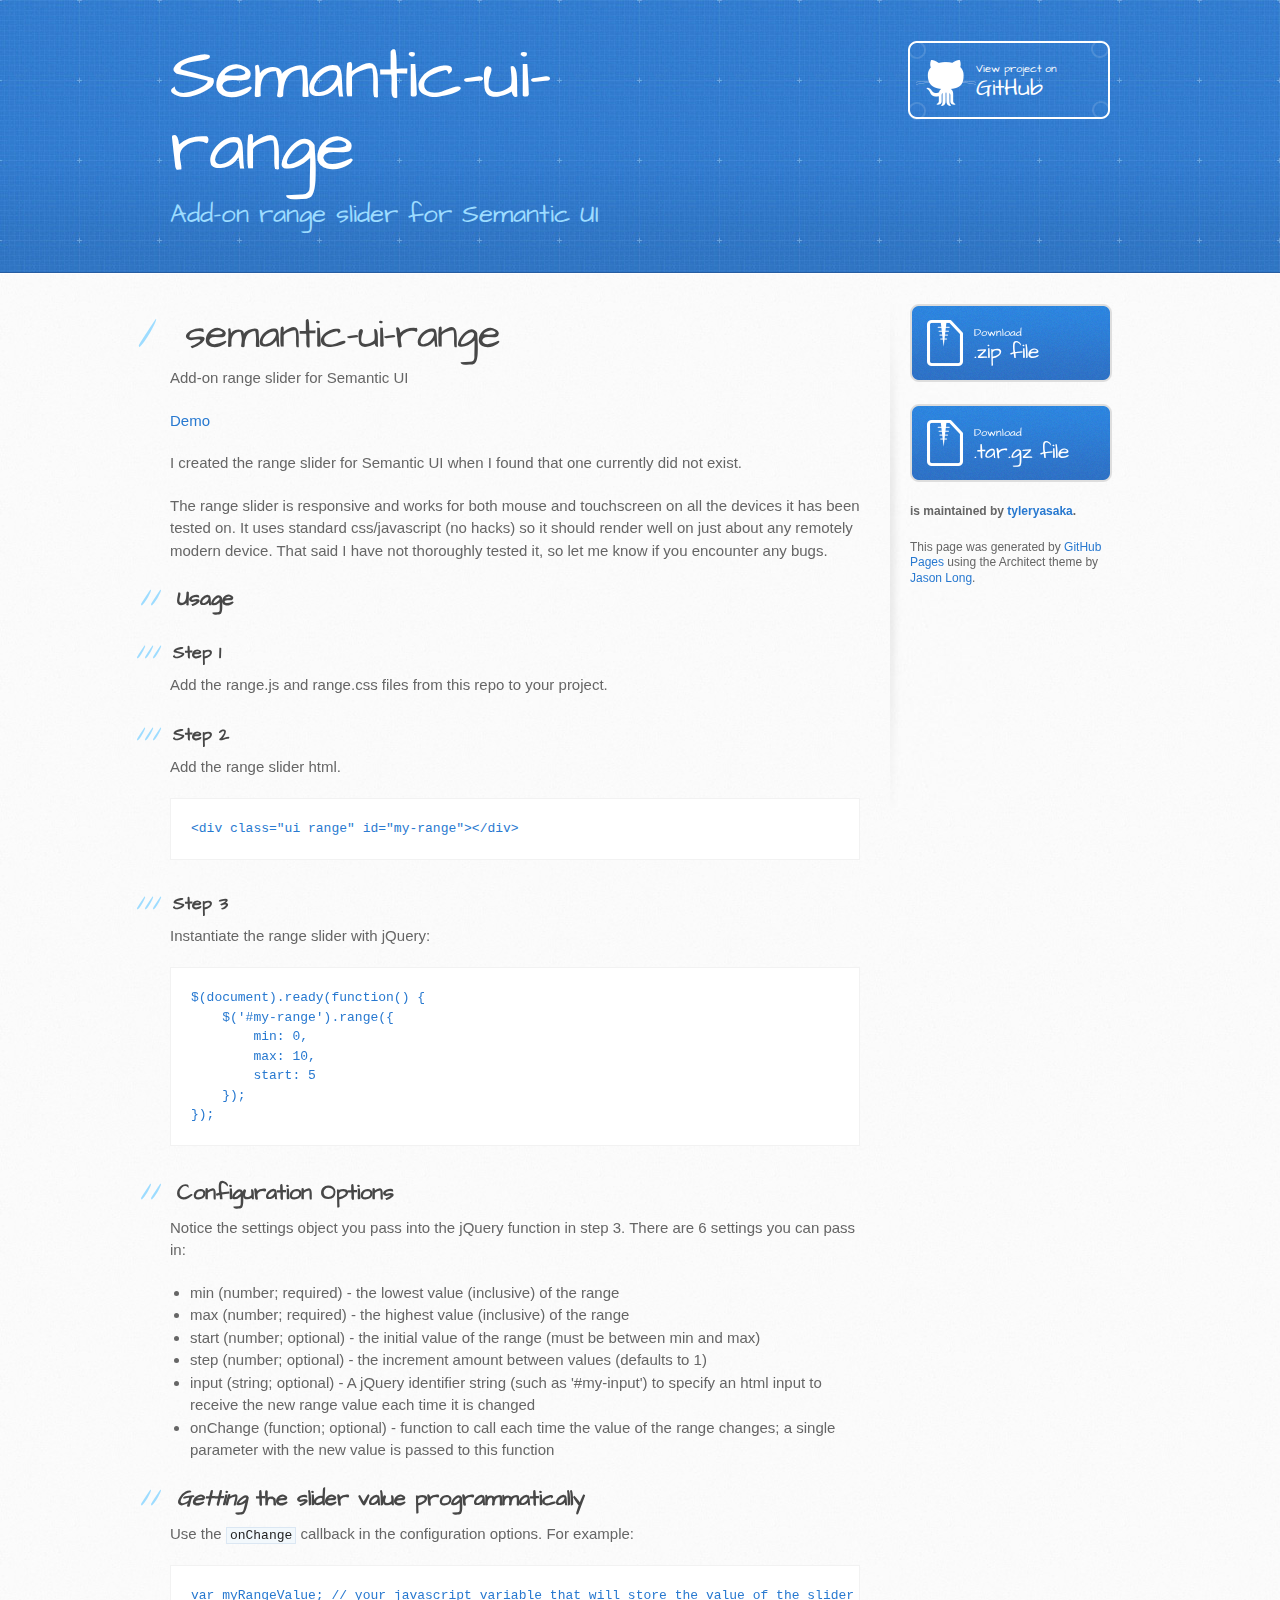
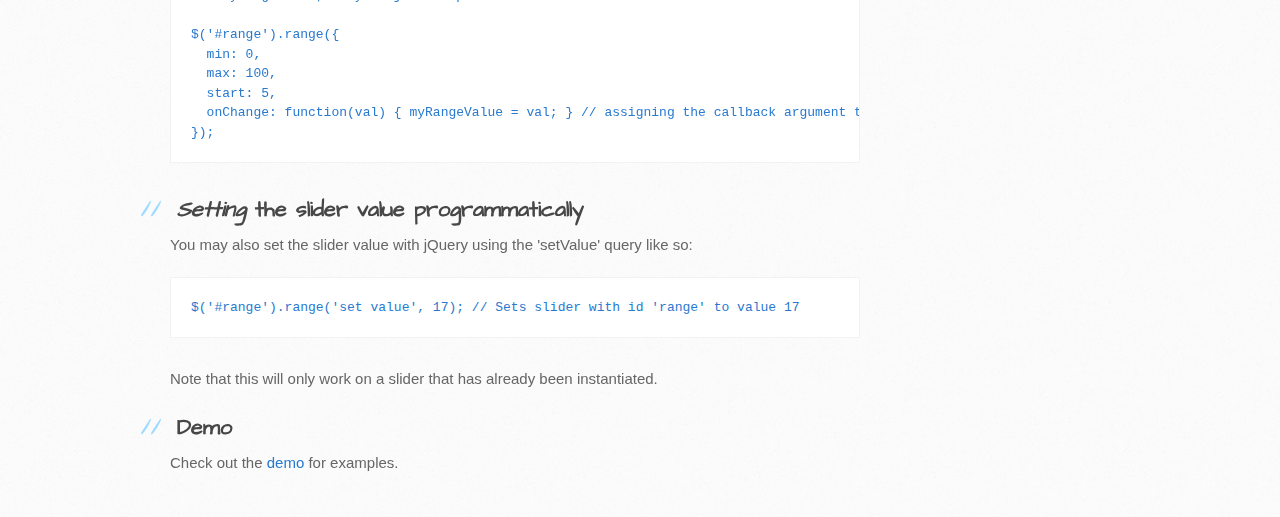
<file: index.html>
<!DOCTYPE html>
<html>
  <head>
    <meta charset='utf-8'>
    <meta http-equiv="X-UA-Compatible" content="chrome=1">
    <meta name="viewport" content="width=device-width, initial-scale=1, maximum-scale=1">
    <link href='https://fonts.googleapis.com/css?family=Architects+Daughter' rel='stylesheet' type='text/css'>
    <link rel="stylesheet" type="text/css" href="stylesheets/stylesheet.css" media="screen">
    <link rel="stylesheet" type="text/css" href="stylesheets/github-light.css" media="screen">
    <link rel="stylesheet" type="text/css" href="stylesheets/print.css" media="print">

    <!--[if lt IE 9]>
    <script src="//html5shiv.googlecode.com/svn/trunk/html5.js"></script>
    <![endif]-->

    <title>Semantic-ui-range by tyleryasaka</title>
  </head>

  <body>
    <header>
      <div class="inner">
        <h1>Semantic-ui-range</h1>
        <h2>Add-on range slider for Semantic UI</h2>
        <a href="https://github.com/tyleryasaka/semantic-ui-range" class="button"><small>View project on</small> GitHub</a>
      </div>
    </header>

    <div id="content-wrapper">
      <div class="inner clearfix">
        <section id="main-content">
          <h1>
<a id="semantic-ui-range" class="anchor" href="#semantic-ui-range" aria-hidden="true"><span aria-hidden="true" class="octicon octicon-link"></span></a>semantic-ui-range</h1>

<p>Add-on range slider for Semantic UI</p>

<p><a href="http://codepen.io/tyleryasaka/pen/KVqPbo">Demo</a></p>

<p>I created the range slider for Semantic UI when I found that one currently did not exist.</p>

<p>The range slider is responsive and works for both mouse and touchscreen on all the devices it has been tested on. It uses standard css/javascript (no hacks) so it should render well on just about any remotely modern device. That said I have not thoroughly tested it, so let me know if you encounter any bugs.</p>

<h2>
<a id="usage" class="anchor" href="#usage" aria-hidden="true"><span aria-hidden="true" class="octicon octicon-link"></span></a>Usage</h2>

<h3>
<a id="step-1" class="anchor" href="#step-1" aria-hidden="true"><span aria-hidden="true" class="octicon octicon-link"></span></a>Step 1</h3>

<p>Add the range.js and range.css files from this repo to your project.</p>

<h3>
<a id="step-2" class="anchor" href="#step-2" aria-hidden="true"><span aria-hidden="true" class="octicon octicon-link"></span></a>Step 2</h3>

<p>Add the range slider html.</p>

<pre><code>&lt;div class="ui range" id="my-range"&gt;&lt;/div&gt;
</code></pre>

<h3>
<a id="step-3" class="anchor" href="#step-3" aria-hidden="true"><span aria-hidden="true" class="octicon octicon-link"></span></a>Step 3</h3>

<p>Instantiate the range slider with jQuery:</p>

<pre><code>$(document).ready(function() {
    $('#my-range').range({
        min: 0,
        max: 10,
        start: 5
    });
});
</code></pre>

<h2>
<a id="configuration-options" class="anchor" href="#configuration-options" aria-hidden="true"><span aria-hidden="true" class="octicon octicon-link"></span></a>Configuration Options</h2>

<p>Notice the settings object you pass into the jQuery function in step 3. There are 6 settings you can pass in:</p>

<ul>
<li>min (number; required) - the lowest value (inclusive) of the range</li>
<li>max (number; required) - the highest value (inclusive) of the range</li>
<li>start (number; optional) - the initial value of the range (must be between min and max)</li>
<li>step (number; optional) - the increment amount between values (defaults to 1)</li>
<li>input (string; optional) - A jQuery identifier string (such as '#my-input') to specify an html input to receive the new range value each time it is changed</li>
<li>onChange (function; optional) - function to call each time the value of the range changes; a single parameter with the new value is passed to this function</li>
</ul>

<h2>
<a id="getting-the-slider-value-programmatically" class="anchor" href="#getting-the-slider-value-programmatically" aria-hidden="true"><span aria-hidden="true" class="octicon octicon-link"></span></a><em>Getting</em> the slider value programmatically</h2>

<p>Use the <code>onChange</code> callback in the configuration options. For example:</p>

<pre><code>var myRangeValue; // your javascript variable that will store the value of the slider

$('#range').range({
  min: 0,
  max: 100,
  start: 5,
  onChange: function(val) { myRangeValue = val; } // assigning the callback argument to your variable each time the value changes
});
</code></pre>

<h2>
<a id="setting-the-slider-value-programmatically" class="anchor" href="#setting-the-slider-value-programmatically" aria-hidden="true"><span aria-hidden="true" class="octicon octicon-link"></span></a><em>Setting</em> the slider value programmatically</h2>

<p>You may also set the slider value with jQuery using the 'setValue' query like so:</p>

<pre><code>$('#range').range('set value', 17); // Sets slider with id 'range' to value 17
</code></pre>

<p>Note that this will only work on a slider that has already been instantiated.</p>

<h2>
<a id="demo" class="anchor" href="#demo" aria-hidden="true"><span aria-hidden="true" class="octicon octicon-link"></span></a>Demo</h2>

<p>Check out the <a href="http://codepen.io/tyleryasaka/pen/KVqPbo">demo</a> for examples.</p>
        </section>

        <aside id="sidebar">
          <a href="https://github.com/tyleryasaka/semantic-ui-range/zipball/master" class="button">
            <small>Download</small>
            .zip file
          </a>
          <a href="https://github.com/tyleryasaka/semantic-ui-range/tarball/master" class="button">
            <small>Download</small>
            .tar.gz file
          </a>

          <p class="repo-owner"><a href="https://github.com/tyleryasaka/semantic-ui-range"></a> is maintained by <a href="https://github.com/tyleryasaka">tyleryasaka</a>.</p>

          <p>This page was generated by <a href="https://pages.github.com">GitHub Pages</a> using the Architect theme by <a href="https://twitter.com/jasonlong">Jason Long</a>.</p>
        </aside>
      </div>
    </div>

  
  </body>
</html>
</file>
<file: stylesheets/github-light.css>
/*
The MIT License (MIT)

Copyright (c) 2016 GitHub, Inc.

Permission is hereby granted, free of charge, to any person obtaining a copy
of this software and associated documentation files (the "Software"), to deal
in the Software without restriction, including without limitation the rights
to use, copy, modify, merge, publish, distribute, sublicense, and/or sell
copies of the Software, and to permit persons to whom the Software is
furnished to do so, subject to the following conditions:

The above copyright notice and this permission notice shall be included in all
copies or substantial portions of the Software.

THE SOFTWARE IS PROVIDED "AS IS", WITHOUT WARRANTY OF ANY KIND, EXPRESS OR
IMPLIED, INCLUDING BUT NOT LIMITED TO THE WARRANTIES OF MERCHANTABILITY,
FITNESS FOR A PARTICULAR PURPOSE AND NONINFRINGEMENT. IN NO EVENT SHALL THE
AUTHORS OR COPYRIGHT HOLDERS BE LIABLE FOR ANY CLAIM, DAMAGES OR OTHER
LIABILITY, WHETHER IN AN ACTION OF CONTRACT, TORT OR OTHERWISE, ARISING FROM,
OUT OF OR IN CONNECTION WITH THE SOFTWARE OR THE USE OR OTHER DEALINGS IN THE
SOFTWARE.

*/

.pl-c /* comment */ {
  color: #969896;
}

.pl-c1 /* constant, variable.other.constant, support, meta.property-name, support.constant, support.variable, meta.module-reference, markup.raw, meta.diff.header */,
.pl-s .pl-v /* string variable */ {
  color: #0086b3;
}

.pl-e /* entity */,
.pl-en /* entity.name */ {
  color: #795da3;
}

.pl-smi /* variable.parameter.function, storage.modifier.package, storage.modifier.import, storage.type.java, variable.other */,
.pl-s .pl-s1 /* string source */ {
  color: #333;
}

.pl-ent /* entity.name.tag */ {
  color: #63a35c;
}

.pl-k /* keyword, storage, storage.type */ {
  color: #a71d5d;
}

.pl-s /* string */,
.pl-pds /* punctuation.definition.string, string.regexp.character-class */,
.pl-s .pl-pse .pl-s1 /* string punctuation.section.embedded source */,
.pl-sr /* string.regexp */,
.pl-sr .pl-cce /* string.regexp constant.character.escape */,
.pl-sr .pl-sre /* string.regexp source.ruby.embedded */,
.pl-sr .pl-sra /* string.regexp string.regexp.arbitrary-repitition */ {
  color: #183691;
}

.pl-v /* variable */ {
  color: #ed6a43;
}

.pl-id /* invalid.deprecated */ {
  color: #b52a1d;
}

.pl-ii /* invalid.illegal */ {
  color: #f8f8f8;
  background-color: #b52a1d;
}

.pl-sr .pl-cce /* string.regexp constant.character.escape */ {
  font-weight: bold;
  color: #63a35c;
}

.pl-ml /* markup.list */ {
  color: #693a17;
}

.pl-mh /* markup.heading */,
.pl-mh .pl-en /* markup.heading entity.name */,
.pl-ms /* meta.separator */ {
  font-weight: bold;
  color: #1d3e81;
}

.pl-mq /* markup.quote */ {
  color: #008080;
}

.pl-mi /* markup.italic */ {
  font-style: italic;
  color: #333;
}

.pl-mb /* markup.bold */ {
  font-weight: bold;
  color: #333;
}

.pl-md /* markup.deleted, meta.diff.header.from-file */ {
  color: #bd2c00;
  background-color: #ffecec;
}

.pl-mi1 /* markup.inserted, meta.diff.header.to-file */ {
  color: #55a532;
  background-color: #eaffea;
}

.pl-mdr /* meta.diff.range */ {
  font-weight: bold;
  color: #795da3;
}

.pl-mo /* meta.output */ {
  color: #1d3e81;
}
</file>
<file: stylesheets/print.css>
html, body, div, span, applet, object, iframe,
h1, h2, h3, h4, h5, h6, p, blockquote, pre,
a, abbr, acronym, address, big, cite, code,
del, dfn, em, img, ins, kbd, q, s, samp,
small, strike, strong, sub, sup, tt, var,
b, u, i, center,
dl, dt, dd, ol, ul, li,
fieldset, form, label, legend,
table, caption, tbody, tfoot, thead, tr, th, td,
article, aside, canvas, details, embed,
figure, figcaption, footer, header, hgroup,
menu, nav, output, ruby, section, summary,
time, mark, audio, video {
  padding: 0;
  margin: 0;
  font: inherit;
  font-size: 100%;
  vertical-align: baseline;
  border: 0;
}
/* HTML5 display-role reset for older browsers */
article, aside, details, figcaption, figure,
footer, header, hgroup, menu, nav, section {
  display: block;
}
body {
  line-height: 1;
}
ol, ul {
  list-style: none;
}
blockquote, q {
  quotes: none;
}
blockquote:before, blockquote:after,
q:before, q:after {
  content: '';
  content: none;
}
table {
  border-spacing: 0;
  border-collapse: collapse;
}
body {
  font-family: 'Helvetica Neue', Helvetica, Arial, serif;
  font-size: 13px;
  line-height: 1.5;
  color: #000;
}

a {
  font-weight: bold;
  color: #d5000d;
}

header {
  padding-top: 35px;
  padding-bottom: 10px;
}

header h1 {
  font-size: 48px;
  font-weight: bold;
  line-height: 1.2;
  color: #303030;
  letter-spacing: -1px;
}

header h2 {
  font-size: 24px;
  font-weight: normal;
  line-height: 1.3;
  color: #aaa;
  letter-spacing: -1px;
}
#downloads {
  display: none;
}
#main_content {
  padding-top: 20px;
}

code, pre {
  margin-bottom: 30px;
  font-family: Monaco, "Bitstream Vera Sans Mono", "Lucida Console", Terminal;
  font-size: 12px;
  color: #222;
}

code {
  padding: 0 3px;
}

pre {
  padding: 20px;
  overflow: auto;
  border: solid 1px #ddd;
}
pre code {
  padding: 0;
}

ul, ol, dl {
  margin-bottom: 20px;
}


/* COMMON STYLES */

table {
  width: 100%;
  border: 1px solid #ebebeb;
}

th {
  font-weight: 500;
}

td {
  font-weight: 300;
  text-align: center;
  border: 1px solid #ebebeb;
}

form {
  padding: 20px;
  background: #f2f2f2;

}


/* GENERAL ELEMENT TYPE STYLES */

h1 {
  font-size: 2.8em;
}

h2 {
  margin-bottom: 8px;
  font-size: 22px;
  font-weight: bold;
  color: #303030;
}

h3 {
  margin-bottom: 8px;
  font-size: 18px;
  font-weight: bold;
  color: #d5000d;
}

h4 {
  font-size: 16px;
  font-weight: bold;
  color: #303030;
}

h5 {
  font-size: 1em;
  color: #303030;
}

h6 {
  font-size: .8em;
  color: #303030;
}

p {
  margin-bottom: 20px;
  font-weight: 300;
}

a {
  text-decoration: none;
}

p a {
  font-weight: 400;
}

blockquote {
  padding: 0 0 0 30px;
  margin-bottom: 20px;
  font-size: 1.6em;
  border-left: 10px solid #e9e9e9;
}

ul li {
  padding-left: 20px;
  list-style-position: inside;
  list-style: disc;
}

ol li {
  padding-left: 3px;
  list-style-position: inside;
  list-style: decimal;
}

dl dd {
  font-style: italic;
  font-weight: 100;
}

footer {
  padding-top: 20px;
  padding-bottom: 30px;
  margin-top: 40px;
  font-size: 13px;
  color: #aaa;
}

footer a {
  color: #666;
}

/* MISC */
.clearfix:after {
  display: block;
  height: 0;
  clear: both;
  visibility: hidden;
  content: '.';
}

.clearfix {display: inline-block;}
* html .clearfix {height: 1%;}
.clearfix {display: block;}
</file>
<file: stylesheets/stylesheet.css>
/*! normalize.css v3.0.2 | MIT License | git.io/normalize */

/**
 * 1. Set default font family to sans-serif.
 * 2. Prevent iOS text size adjust after orientation change, without disabling
 *    user zoom.
 */

html {
  font-family: sans-serif; /* 1 */
  -webkit-text-size-adjust: 100%; /* 2 */
  -ms-text-size-adjust: 100%; /* 2 */
}

/**
 * Remove default margin.
 */

body {
  margin: 0;
}

/* HTML5 display definitions
   ========================================================================== */

/**
 * Correct `block` display not defined for any HTML5 element in IE 8/9.
 * Correct `block` display not defined for `details` or `summary` in IE 10/11
 * and Firefox.
 * Correct `block` display not defined for `main` in IE 11.
 */

article,
aside,
details,
figcaption,
figure,
footer,
header,
hgroup,
main,
menu,
nav,
section,
summary {
  display: block;
}

/**
 * 1. Correct `inline-block` display not defined in IE 8/9.
 * 2. Normalize vertical alignment of `progress` in Chrome, Firefox, and Opera.
 */

audio,
canvas,
progress,
video {
  display: inline-block; /* 1 */
  vertical-align: baseline; /* 2 */
}

/**
 * Prevent modern browsers from displaying `audio` without controls.
 * Remove excess height in iOS 5 devices.
 */

audio:not([controls]) {
  display: none;
  height: 0;
}

/**
 * Address `[hidden]` styling not present in IE 8/9/10.
 * Hide the `template` element in IE 8/9/11, Safari, and Firefox < 22.
 */

[hidden],
template {
  display: none;
}

/* Links
   ========================================================================== */

/**
 * Remove the gray background color from active links in IE 10.
 */

a {
  background-color: transparent;
}

/**
 * Improve readability when focused and also mouse hovered in all browsers.
 */

a:active,
a:hover {
  outline: 0;
}

/* Text-level semantics
   ========================================================================== */

/**
 * Address styling not present in IE 8/9/10/11, Safari, and Chrome.
 */

abbr[title] {
  border-bottom: 1px dotted;
}

/**
 * Address style set to `bolder` in Firefox 4+, Safari, and Chrome.
 */

b,
strong {
  font-weight: bold;
}

/**
 * Address styling not present in Safari and Chrome.
 */

dfn {
  font-style: italic;
}

/**
 * Address variable `h1` font-size and margin within `section` and `article`
 * contexts in Firefox 4+, Safari, and Chrome.
 */

h1 {
  margin: 0.67em 0;
  font-size: 2em;
}

/**
 * Address styling not present in IE 8/9.
 */

mark {
  color: #000;
  background: #ff0;
}

/**
 * Address inconsistent and variable font size in all browsers.
 */

small {
  font-size: 80%;
}

/**
 * Prevent `sub` and `sup` affecting `line-height` in all browsers.
 */

sub,
sup {
  position: relative;
  font-size: 75%;
  line-height: 0;
  vertical-align: baseline;
}

sup {
  top: -0.5em;
}

sub {
  bottom: -0.25em;
}

/* Embedded content
   ========================================================================== */

/**
 * Remove border when inside `a` element in IE 8/9/10.
 */

img {
  border: 0;
}

/**
 * Correct overflow not hidden in IE 9/10/11.
 */

svg:not(:root) {
  overflow: hidden;
}

/* Grouping content
   ========================================================================== */

/**
 * Address margin not present in IE 8/9 and Safari.
 */

figure {
  margin: 1em 40px;
}

/**
 * Address differences between Firefox and other browsers.
 */

hr {
  height: 0;
  -moz-box-sizing: content-box;
  box-sizing: content-box;
}

/**
 * Contain overflow in all browsers.
 */

pre {
  overflow: auto;
}

/**
 * Address odd `em`-unit font size rendering in all browsers.
 */

code,
kbd,
pre,
samp {
  font-family: monospace, monospace;
  font-size: 1em;
}

/* Forms
   ========================================================================== */

/**
 * Known limitation: by default, Chrome and Safari on OS X allow very limited
 * styling of `select`, unless a `border` property is set.
 */

/**
 * 1. Correct color not being inherited.
 *    Known issue: affects color of disabled elements.
 * 2. Correct font properties not being inherited.
 * 3. Address margins set differently in Firefox 4+, Safari, and Chrome.
 */

button,
input,
optgroup,
select,
textarea {
  margin: 0; /* 3 */
  font: inherit; /* 2 */
  color: inherit; /* 1 */
}

/**
 * Address `overflow` set to `hidden` in IE 8/9/10/11.
 */

button {
  overflow: visible;
}

/**
 * Address inconsistent `text-transform` inheritance for `button` and `select`.
 * All other form control elements do not inherit `text-transform` values.
 * Correct `button` style inheritance in Firefox, IE 8/9/10/11, and Opera.
 * Correct `select` style inheritance in Firefox.
 */

button,
select {
  text-transform: none;
}

/**
 * 1. Avoid the WebKit bug in Android 4.0.* where (2) destroys native `audio`
 *    and `video` controls.
 * 2. Correct inability to style clickable `input` types in iOS.
 * 3. Improve usability and consistency of cursor style between image-type
 *    `input` and others.
 */

button,
html input[type="button"], /* 1 */
input[type="reset"],
input[type="submit"] {
  -webkit-appearance: button; /* 2 */
  cursor: pointer; /* 3 */
}

/**
 * Re-set default cursor for disabled elements.
 */

button[disabled],
html input[disabled] {
  cursor: default;
}

/**
 * Remove inner padding and border in Firefox 4+.
 */

button::-moz-focus-inner,
input::-moz-focus-inner {
  padding: 0;
  border: 0;
}

/**
 * Address Firefox 4+ setting `line-height` on `input` using `!important` in
 * the UA stylesheet.
 */

input {
  line-height: normal;
}

/**
 * It's recommended that you don't attempt to style these elements.
 * Firefox's implementation doesn't respect box-sizing, padding, or width.
 *
 * 1. Address box sizing set to `content-box` in IE 8/9/10.
 * 2. Remove excess padding in IE 8/9/10.
 */

input[type="checkbox"],
input[type="radio"] {
  box-sizing: border-box; /* 1 */
  padding: 0; /* 2 */
}

/**
 * Fix the cursor style for Chrome's increment/decrement buttons. For certain
 * `font-size` values of the `input`, it causes the cursor style of the
 * decrement button to change from `default` to `text`.
 */

input[type="number"]::-webkit-inner-spin-button,
input[type="number"]::-webkit-outer-spin-button {
  height: auto;
}

/**
 * 1. Address `appearance` set to `searchfield` in Safari and Chrome.
 * 2. Address `box-sizing` set to `border-box` in Safari and Chrome
 *    (include `-moz` to future-proof).
 */

input[type="search"] {
  -webkit-box-sizing: content-box; /* 2 */
  -moz-box-sizing: content-box;
  box-sizing: content-box;
  -webkit-appearance: textfield; /* 1 */
}

/**
 * Remove inner padding and search cancel button in Safari and Chrome on OS X.
 * Safari (but not Chrome) clips the cancel button when the search input has
 * padding (and `textfield` appearance).
 */

input[type="search"]::-webkit-search-cancel-button,
input[type="search"]::-webkit-search-decoration {
  -webkit-appearance: none;
}

/**
 * Define consistent border, margin, and padding.
 */

fieldset {
  padding: 0.35em 0.625em 0.75em;
  margin: 0 2px;
  border: 1px solid #c0c0c0;
}

/**
 * 1. Correct `color` not being inherited in IE 8/9/10/11.
 * 2. Remove padding so people aren't caught out if they zero out fieldsets.
 */

legend {
  padding: 0; /* 2 */
  border: 0; /* 1 */
}

/**
 * Remove default vertical scrollbar in IE 8/9/10/11.
 */

textarea {
  overflow: auto;
}

/**
 * Don't inherit the `font-weight` (applied by a rule above).
 * NOTE: the default cannot safely be changed in Chrome and Safari on OS X.
 */

optgroup {
  font-weight: bold;
}

/* Tables
   ========================================================================== */

/**
 * Remove most spacing between table cells.
 */

table {
  border-spacing: 0;
  border-collapse: collapse;
}

td,
th {
  padding: 0;
}

/* LAYOUT STYLES */
body {
  font-family: 'Helvetica Neue', Helvetica, Arial, serif;
  font-size: 15px;
  font-weight: 400;
  line-height: 1.5;
  color: #666;
  background: #fafafa url(../images/body-bg.jpg) 0 0 repeat;
}

p {
  margin-top: 0;
}

a {
  color: #2879d0;
}
a:hover {
  color: #2268b2;
}

header {
  padding-top: 40px;
  padding-bottom: 40px;
  font-family: 'Architects Daughter', 'Helvetica Neue', Helvetica, Arial, serif;
  background: #2e7bcf url(../images/header-bg.jpg) 0 0 repeat-x;
  border-bottom: solid 1px #275da1;
}

header h1 {
  width: 540px;
  margin-top: 0;
  margin-bottom: 0.2em;
  font-size: 72px;
  font-weight: normal;
  line-height: 1;
  color: #fff;
  letter-spacing: -1px;
}

header h2 {
  width: 540px;
  margin-top: 0;
  margin-bottom: 0;
  font-size: 26px;
  font-weight: normal;
  line-height: 1.3;
  color: #9ddcff;
  letter-spacing: 0;
}

.inner {
  position: relative;
  width: 940px;
  margin: 0 auto;
}

#content-wrapper {
  padding-top: 30px;
  border-top: solid 1px #fff;
}

#main-content {
  float: left;
  width: 690px;
}

#main-content img {
  max-width: 100%;
}

aside#sidebar {
  float: right;
  width: 200px;
  min-height: 504px;
  padding-left: 20px;
  font-size: 12px;
  line-height: 1.3;
  background: transparent url(../images/sidebar-bg.jpg) 0 0 no-repeat;
}

aside#sidebar p.repo-owner,
aside#sidebar p.repo-owner a {
  font-weight: bold;
}

#downloads {
  margin-bottom: 40px;
}

a.button {
  width: 134px;
  height: 58px;
  padding-top: 22px;
  padding-left: 68px;
  font-family: 'Architects Daughter', 'Helvetica Neue', Helvetica, Arial, serif;
  font-size: 23px;
  line-height: 1.2;
  color: #fff;
}
a.button small {
  display: block;
  font-size: 11px;
}
header a.button {
  position: absolute;
  top: 0;
  right: 0;
  background: transparent url(../images/github-button.png) 0 0 no-repeat;
}
aside a.button {
  display: block;
  width: 138px;
  padding-left: 64px;
  margin-bottom: 20px;
  font-size: 21px;
  background: transparent url(../images/download-button.png) 0 0 no-repeat;
}

code, pre {
  margin-bottom: 30px;
  font-family: Monaco, "Bitstream Vera Sans Mono", "Lucida Console", Terminal, monospace;
  font-size: 13px;
  color: #222;
}

code {
  padding: 0 3px;
  background-color: #f2f8fc;
  border: solid 1px #dbe7f3;
}

pre {
  padding: 20px;
  overflow: auto;
  text-shadow: none;
  background: #fff;
  border: solid 1px #f2f2f2;
}
pre code {
  padding: 0;
  color: #2879d0;
  background-color: #fff;
  border: none;
}

ul, ol, dl {
  margin-bottom: 20px;
}


/* COMMON STYLES */

hr {
  height: 0;
  margin-top: 1em;
  margin-bottom: 1em;
  border: 0;
  border-top: solid 1px #ddd;
}

table {
  width: 100%;
  border: 1px solid #ebebeb;
}

th {
  font-weight: 500;
}

td {
  font-weight: 300;
  text-align: center;
  border: 1px solid #ebebeb;
}

form {
  padding: 20px;
  background: #f2f2f2;

}


/* GENERAL ELEMENT TYPE STYLES */

#main-content h1 {
  margin-top: 0;
  margin-bottom: 0;
  font-family: 'Architects Daughter', 'Helvetica Neue', Helvetica, Arial, serif;
  font-size: 2.8em;
  font-weight: normal;
  color: #474747;
  text-indent: 6px;
  letter-spacing: -1px;
}

#main-content h1:before {
  padding-right: 0.3em;
  margin-left: -0.9em;
  color: #9ddcff;
  content: "/";
}

#main-content h2 {
  margin-bottom: 8px;
  font-family: 'Architects Daughter', 'Helvetica Neue', Helvetica, Arial, serif;
  font-size: 22px;
  font-weight: bold;
  color: #474747;
  text-indent: 4px;
}
#main-content h2:before {
  padding-right: 0.3em;
  margin-left: -1.5em;
  content: "//";
  color: #9ddcff;
}

#main-content h3 {
  margin-top: 24px;
  margin-bottom: 8px;
  font-family: 'Architects Daughter', 'Helvetica Neue', Helvetica, Arial, serif;
  font-size: 18px;
  font-weight: bold;
  color: #474747;
  text-indent: 3px;
}

#main-content h3:before {
  padding-right: 0.3em;
  margin-left: -2em;
  content: "///";
  color: #9ddcff;
}

#main-content h4 {
  margin-bottom: 8px;
  font-family: 'Architects Daughter', 'Helvetica Neue', Helvetica, Arial, serif;
  font-size: 15px;
  font-weight: bold;
  color: #474747;
  text-indent: 3px;
}

h4:before {
  padding-right: 0.3em;
  margin-left: -2.8em;
  content: "////";
  color: #9ddcff;
}

#main-content h5 {
  margin-bottom: 8px;
  font-family: 'Architects Daughter', 'Helvetica Neue', Helvetica, Arial, serif;
  font-size: 14px;
  color: #474747;
  text-indent: 3px;
}
h5:before {
  padding-right: 0.3em;
  margin-left: -3.2em;
  content: "/////";
  color: #9ddcff;
}

#main-content h6 {
  margin-bottom: 8px;
  font-family: 'Architects Daughter', 'Helvetica Neue', Helvetica, Arial, serif;
  font-size: .8em;
  color: #474747;
  text-indent: 3px;
}
h6:before {
  padding-right: 0.3em;
  margin-left: -3.7em;
  content: "//////";
  color: #9ddcff;
}

p {
  margin-bottom: 20px;
}

a {
  text-decoration: none;
}

p a {
  font-weight: 400;
}

blockquote {
  padding: 0 0 0 30px;
  margin-bottom: 20px;
  font-size: 1.6em;
  border-left: 10px solid #e9e9e9;
}

ul {
  list-style-position: inside;
  list-style: disc;
  padding-left: 20px;
}

ol {
  list-style-position: inside;
  list-style: decimal;
  padding-left: 3px;
}

dl dd {
  font-style: italic;
  font-weight: 100;
}

footer {
  padding-top: 20px;
  padding-bottom: 30px;
  margin-top: 40px;
  font-size: 13px;
  color: #aaa;
  background: transparent url('../images/hr.png') 0 0 no-repeat;
}

footer a {
  color: #666;
}
footer a:hover {
  color: #444;
}

/* MISC */
.clearfix:after {
  display: block;
  height: 0;
  clear: both;
  visibility: hidden;
  content: '.';
}

.clearfix {display: inline-block;}
* html .clearfix {height: 1%;}
.clearfix {display: block;}

/* #Media Queries
================================================== */

/* Smaller than standard 960 (devices and browsers) */
@media only screen and (max-width: 959px) { }

/* Tablet Portrait size to standard 960 (devices and browsers) */
@media only screen and (min-width: 768px) and (max-width: 959px) {
  .inner {
    width: 740px;
  }
  header h1, header h2 {
    width: 340px;
  }
  header h1 {
    font-size: 60px;
  }
  header h2 {
    font-size: 30px;
  }
  #main-content {
    width: 490px;
  }
  #main-content h1:before,
  #main-content h2:before,
  #main-content h3:before,
  #main-content h4:before,
  #main-content h5:before,
  #main-content h6:before {
    padding-right: 0;
    margin-left: 0;
    content: none;
  }
}

/* All Mobile Sizes (devices and browser) */
@media only screen and (max-width: 767px) {
  .inner {
    width: 93%;
  }
  header {
    padding: 20px 0;
  }
  header .inner {
    position: relative;
  }
  header h1, header h2 {
    width: 100%;
  }
  header h1 {
    font-size: 48px;
  }
  header h2 {
    font-size: 24px;
  }
  header a.button {
    position: relative;
    display: inline-block;
    width: auto;
    height: auto;
    padding: 5px 10px;
    margin-top: 15px;
    font-size: 13px;
    line-height: 1;
    color: #2879d0;
    text-align: center;
    background-color: #9ddcff;
    background-image: none;
    border-radius: 5px;
    -moz-border-radius: 5px;
    -webkit-border-radius: 5px;
  }
  header a.button small {
    display: inline;
    font-size: 13px;
  }
  #main-content,
  aside#sidebar {
    float: none;
    width: 100% ! important;
  }
  aside#sidebar {
    min-height: 0;
    padding: 20px 0;
    margin-top: 20px;
    background-image: none;
    border-top: solid 1px #ddd;
  }
  aside#sidebar a.button {
    display: none;
  }
  #main-content h1:before,
  #main-content h2:before,
  #main-content h3:before,
  #main-content h4:before,
  #main-content h5:before,
  #main-content h6:before {
    padding-right: 0;
    margin-left: 0;
    content: none;
  }
}

/* Mobile Landscape Size to Tablet Portrait (devices and browsers) */
@media only screen and (min-width: 480px) and (max-width: 767px) { }

/* Mobile Portrait Size to Mobile Landscape Size (devices and browsers) */
@media only screen and (max-width: 479px) { }
</file>
